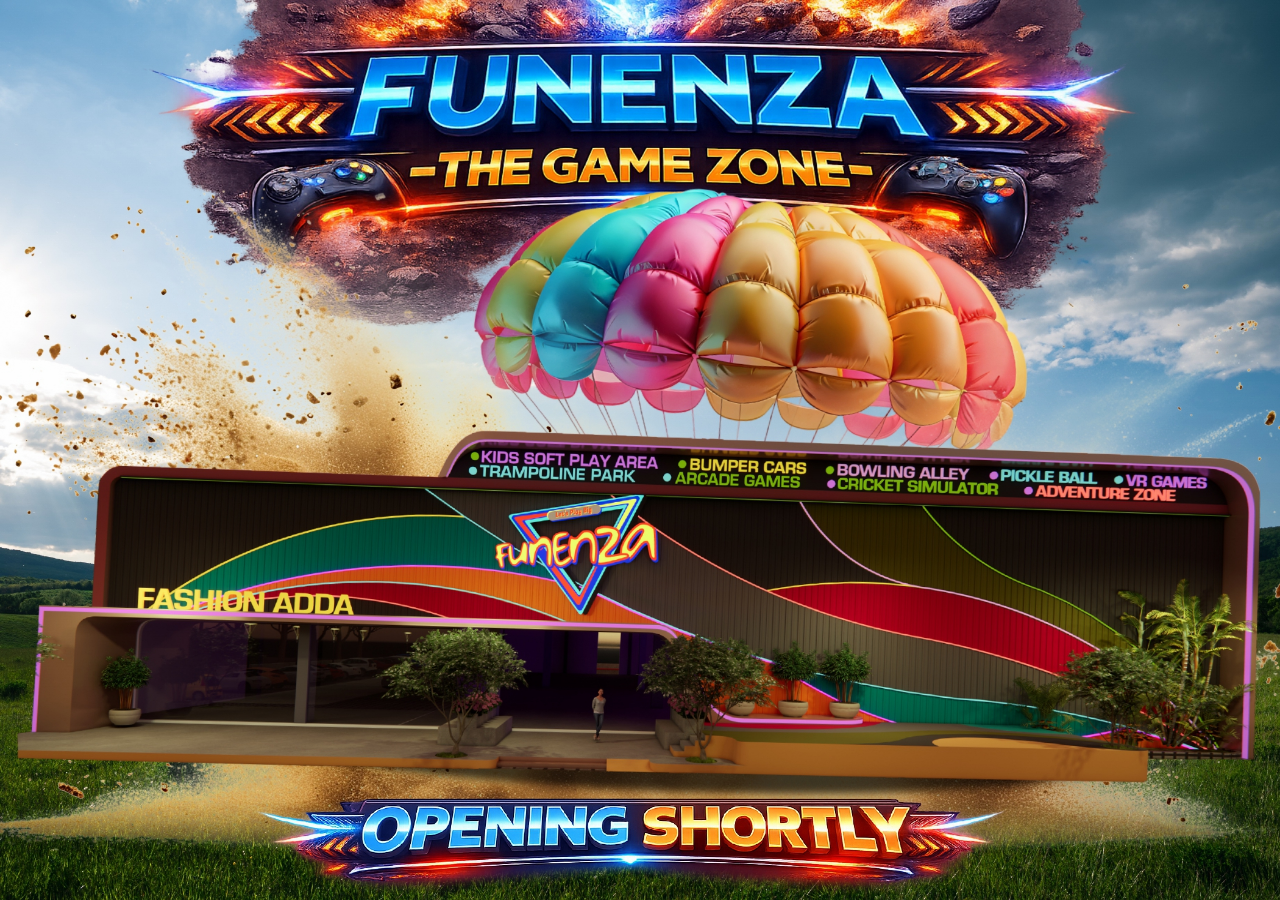
<file: INDEX.HTML>
<!DOCTYPE html>
<html lang="en">
<head>
    <meta charset="UTF-8">
    <title>Coming Soon</title>
    <meta name="viewport" content="width=device-width, initial-scale=1.0">

    <style>
        html, body {
            margin: 0;
            padding: 0;
            height: 100%;
            overflow: hidden; /* Prevents overflow */
        }

        img {
            width: 100vw;
            height: 100vh;
            object-fit: FILL; /* Keeps it inside and proportional */
            display: block;
        }
    </style>
</head>
<body>

    <img src="COMMING-SOON.jpeg" alt="Coming Soon">

</body>
</html>
</file>
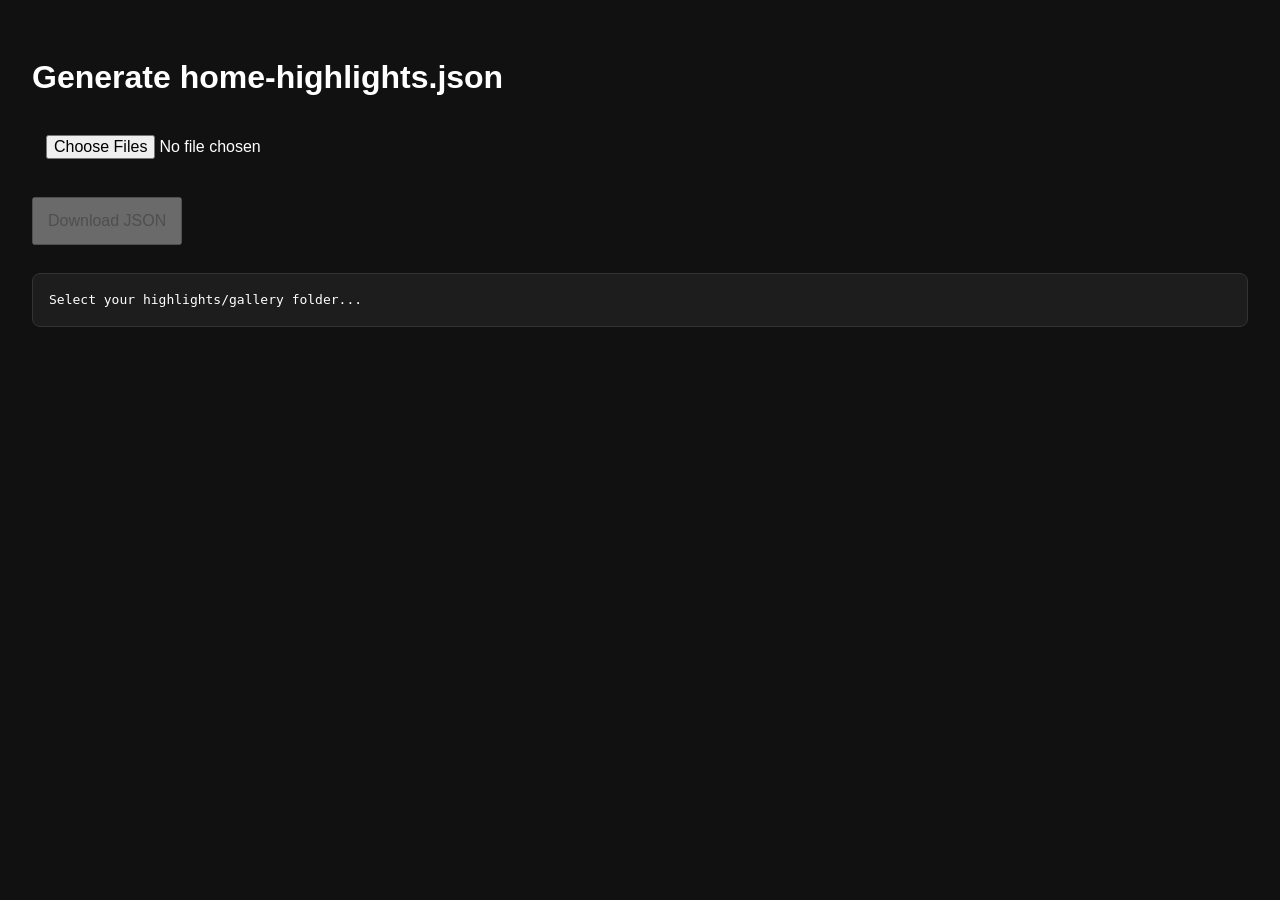
<file: tools/generate-highlights-json.html>
<!DOCTYPE html>
<html lang="en">
<head>
  <meta charset="UTF-8" />
  <meta name="viewport" content="width=device-width, initial-scale=1.0" />
  <title>Generate Highlights JSON</title>
  <style>
    body {
      font-family: Arial, sans-serif;
      padding: 24px;
      line-height: 1.5;
      background: #111;
      color: #fff;
    }

    h1 {
      margin-bottom: 16px;
    }

    input, button {
      margin: 8px 0;
      padding: 10px 14px;
      font: inherit;
    }

    pre {
      margin-top: 20px;
      padding: 16px;
      background: #1d1d1d;
      border: 1px solid #333;
      border-radius: 8px;
      overflow: auto;
      white-space: pre-wrap;
      word-break: break-word;
      max-height: 400px;
    }

    .actions {
      display: flex;
      gap: 12px;
      flex-wrap: wrap;
      margin-top: 12px;
    }
  </style>
</head>
<body>
  <h1>Generate home-highlights.json</h1>

  <input
    type="file"
    id="folderPicker"
    webkitdirectory
    multiple
    accept="image/*"
  />

  <div class="actions">
    <button id="downloadBtn" disabled>Download JSON</button>
  </div>

  <pre id="output">Select your highlights/gallery folder...</pre>

  <script>
    const folderPicker = document.getElementById("folderPicker");
    const output = document.getElementById("output");
    const downloadBtn = document.getElementById("downloadBtn");

    let generatedJson = null;

    folderPicker.addEventListener("change", async (event) => {
      const files = [...event.target.files].filter(file => file.type.startsWith("image/"));

      if (!files.length) {
        output.textContent = "No image files found.";
        downloadBtn.disabled = true;
        return;
      }

      const items = await Promise.all(files.map(readImageMeta));

      items.sort((a, b) => a.image.localeCompare(b.image));

      generatedJson = {
        sectionTitle: "Highlights",
        sectionSubtitle: "A quick look inside Funenza.",
        items
      };

      output.textContent = JSON.stringify(generatedJson, null, 2);
      downloadBtn.disabled = false;
    });

    downloadBtn.addEventListener("click", () => {
      if (!generatedJson) return;

      const blob = new Blob(
        [JSON.stringify(generatedJson, null, 2)],
        { type: "application/json" }
      );

      const url = URL.createObjectURL(blob);
      const link = document.createElement("a");
      link.href = url;
      link.download = "home-highlights.json";
      link.click();
      URL.revokeObjectURL(url);
    });

    function fileNameToTitle(name) {
      return name
        .replace(/\.[^/.]+$/, "")
        .replace(/[-_]+/g, " ")
        .replace(/\s+/g, " ")
        .trim()
        .replace(/\b\w/g, char => char.toUpperCase());
    }

    function getOrientation(width, height) {
      if (width === height) return "square";
      return width > height ? "landscape" : "portrait";
    }

    function readImageMeta(file) {
      return new Promise((resolve, reject) => {
        const img = new Image();
        const url = URL.createObjectURL(file);

        img.onload = () => {
          const baseName = file.name.replace(/\.[^/.]+$/, "");
          const title = fileNameToTitle(file.name);

          resolve({
            id: baseName,
            title,
            subtitle: "",
            image: file.name,
            alt: title,
            featured: false,
            width: img.naturalWidth,
            height: img.naturalHeight,
            orientation: getOrientation(img.naturalWidth, img.naturalHeight)
          });

          URL.revokeObjectURL(url);
        };

        img.onerror = () => {
          URL.revokeObjectURL(url);
          reject(new Error(`Failed to read image: ${file.name}`));
        };

        img.src = url;
      });
    }
  </script>
</body>
</html>
</file>
